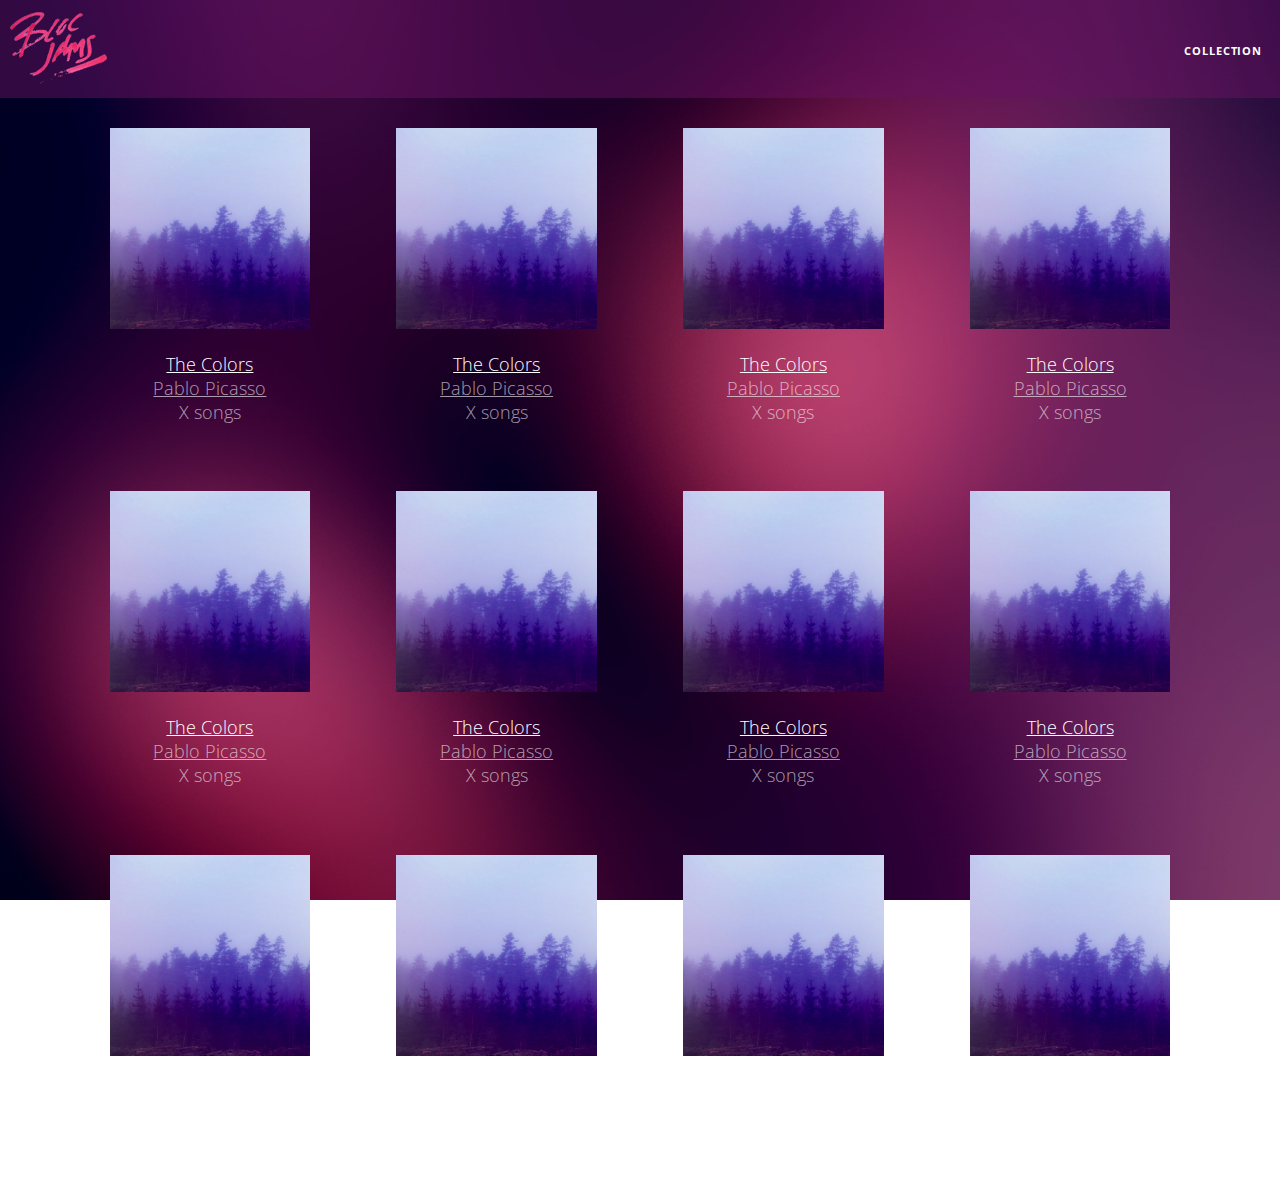
<file: collection.html>
<!DOCTYPE html>
 <html>
     <head>
         <title>Bloc Jams</title>
         <meta name="viewport" content="width=device-width, initial-scale=1">
         <link rel="stylesheet" type="text/css" href="http://fonts.googleapis.com/css?family=Open+Sans:400,800,600,700,300">
         <link rel="stylesheet" type="text/css" href="http://code.ionicframework.com/ionicons/2.0.1/css/ionicons.min.css">
         <link rel="stylesheet" type="text/css" href="styles/normalize.css">
         <link rel="stylesheet" type="text/css" href="styles/main.css">
         <link rel="stylesheet" type="text/css" href="styles/collection.css">
     </head>
     <body class="collection">
         <nav class="navbar"><!--navbar-->
             <a href="index.html" class="logo">
                <img src="assets/images/bloc_jams_logo.png" alt="bloc jams logo">
             </a>
             <div class="links-container">
                 <a href="collection.html" class="navbar-link">collection</a>
             </div>
         </nav>
         
         <section class="album-covers container clearfix">
        
         </section>
         
         
         <script src="https://code.jquery.com/jquery-2.1.3.min.js"></script>
         <script src="scripts/collection.js"></script>
         
     </body>
 </html>
</file>
<file: styles/main.css>
*, *::before, *::after{
    -moz-boz-sizing: border-box;
    -webkit-box-sizing: border-box;
    box-sizing: border-box;
}


html{
    height: 100%; /*make sure our HTML takes up 100% of the browser window*/
    font-size: 100%;
}

body{
    font-family: 'Open Sans'; /*sets our font to the "Open Sans" typeface*/
    color: white; /*sets the text color to white*/
    min-height: 100%; /*says the height of the body must be, at minimum, 100% of the window*/
}

body.landing {
    background-color: rgb(58,23,63);/*sets the background color to an RGB value*/
}

.navbar{
    position: relative;
    padding: 0.5rem;
    background-color: rgba(101,18,95,0.5);
    z-index: 1;
}

.navbar .logo {
    position; relative; 
    left: 2rem;
    cursor: pointer;  /* produces the finger-pointer icon when you hover over the logo */
 }
 
.navbar .links-container {
    display: table;
    position: absolute;
    top: 0;
    right: 0;
    height: 100px;
    color: white;
    text-decoration: none;
}
 
.links-container .navbar-link {
    display: table-cell;
    position: relative;
    height: 100%;
    padding-left: 1rem;
    padding-right: 1rem;
    vertical-align: middle;
    color: white;
    font-size: 0.625rem;
    letter-spacing: 0.05rem;
    font-weight: 700;
    text-transform: uppercase;
    text-decoration: none;
    cursor: pointer;
}
 
.links-container .navbar-link:hover {
    color: rgb(233,50,117);
}

.links-container .navbar-link:active {
    color: rgb(233,50,117);
    background-color: white;
}

/* Medium and small screens (640px) */
@media (min-width: 40rem) {
    html{font-size: 112%;}
 }
/* Large screens (1024px) */
@media (min-width: 64rem) {
    html{font-size: 120%;}
 }

.container{
    margin: 0 auto;
    max-width: 64rem;
}

.container.narrow {
    max-width: 56rem;
}

/*Medium screens (640px)*/
@media (min-width: 40rem){
    html{font-size: 112%;}
    
    .column{
        float: left;
        padding-left: 1rem;
        padding-right: 1rem;
    }
    
    .column.full { width: 100%; }
    .column.two-thirds { width: 66.7%; }
    .column.half { width: 50%; }
    .column.third { width: 33.3%; }
    .column.fourth { width: 25%; }
    .column.flow-opposite { float: right; }  
}

.clearfix::before,
.clearfix::after {
   content: " ";
   display: table;
}

.clearfix::after {
   clear: both;
}
</file>
<file: styles/collection.css>
body.collection {
    background-image: url(../assets/images/blurred_backgrounds/blur_bg_2.jpg);
    background-repeat: no-repeat;
    background-attachment: fixed;
    background-position: center center;
    background-size: cover;
}
 
.album-covers {
    position: relative;
}
 
.collection-album-container {
    position: relative;
    margin-top: 30px;
    margin-bottom: 20px;
    text-align: center;
}
 
.collection-album-container .caption {
    margin-top: 10px;
}
 
.collection-album-container .caption p {
    font-size: 1rem;
    font-weight: 300;
    color: rgba(255, 255, 255, 0.6);
}
 
.collection-album-container .caption p a {
    color: rgba(255, 255, 255, 0.6);
}
 
.collection-album-container .caption p a.album-name {        color: white;
}
 
.collection-album-container img {
    width: 80%;
}
</file>
